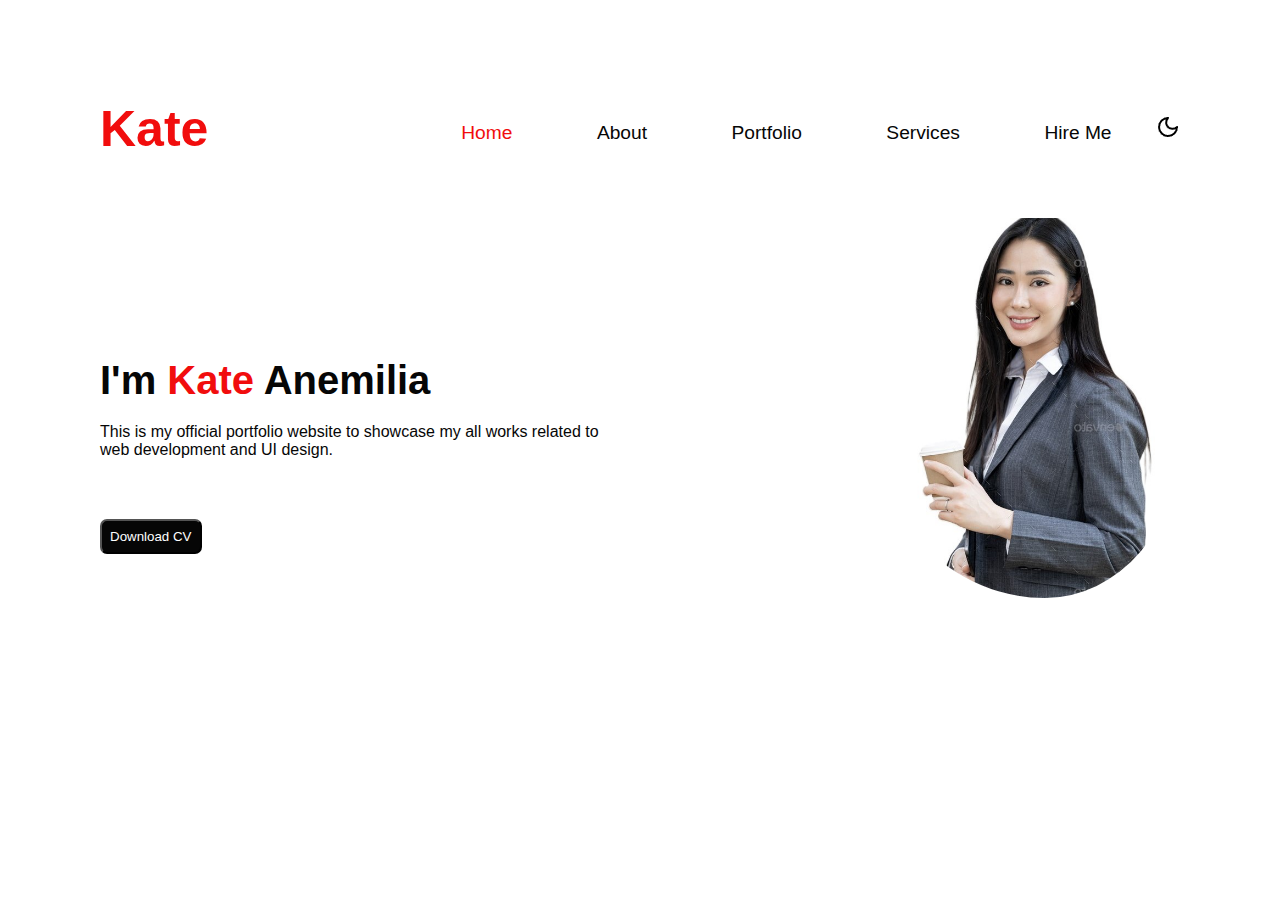
<file: index.html>
<!DOCTYPE html>
<html lang="en">
<head>
    <meta charset="UTF-8">
    <meta name="viewport" content="width=device-width, initial-scale=1.0">
    <title>Light and Dark</title>
    <link rel="stylesheet" href="style.css">
</head>
<body>
    <div class="container">
        <nav class="navbar">
            <h1>Kate</h1>
            <ul class="list">
                <li><a href="#" style="color: rgb(241, 13, 13);">Home</a></li>
                <li><a href="#">About</a></li>
                <li><a href="#">portfolio</a></li>
                <li><a href="#">services</a></li>
                <li><a href="#">hire me</a></li>
                <li><img src="moon.png" id="moon"></li>
            </ul>
        </nav>
        <div class="page">
            <div class="one" id="para">
                <h1>I'm <span style="color: rgb(241, 13, 13);">Kate</span> Anemilia </h1>
                <p>This is my official portfolio website to showcase my all works related to web
                    development and UI design.
                </p>
                <button id="btn">Download CV</button>
            </div>
            <img src="confident woman.jpg" alt="women" width="30%" height="30%">
        </div>
    </div>
    <script src="script.js"></script>
</body>
</html>
</file>
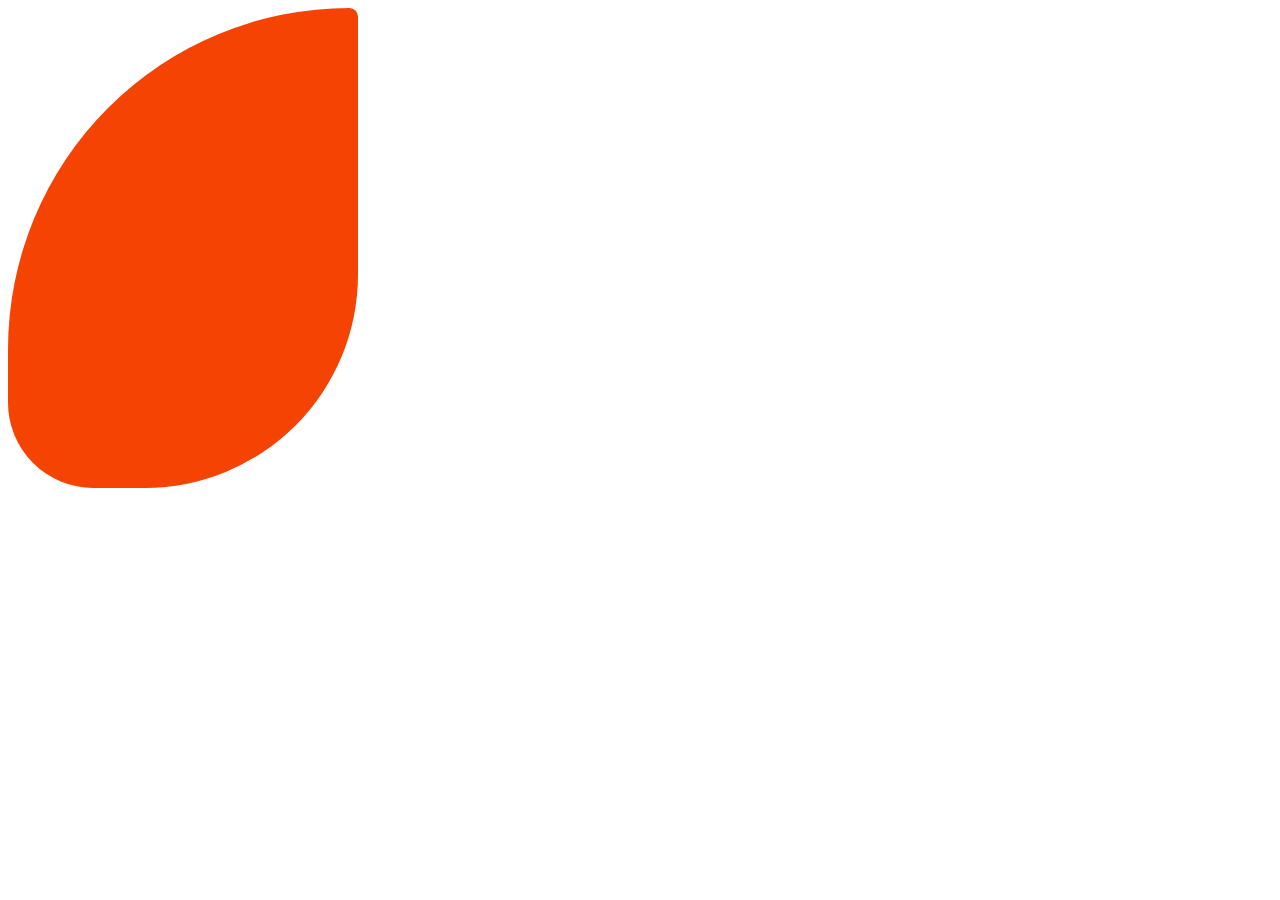
<file: try.html>
<!DOCTYPE html>
<html lang="en">
<head>
    <meta charset="UTF-8">
    <meta name="viewport" content="width=device-width, initial-scale=1.0">
    <title>Document</title>
    <link rel="stylesheet" href="try.css">
</head>
<body>
    <div></div>
</body>
</html>
</file>
<file: style.css>
*{
    font-family: 'Lucida Sans', 'Lucida Sans Regular', 'Lucida Grande', 'Lucida Sans Unicode', Geneva, Verdana, sans-serif;
    padding: 0;
    margin: 0;
}
body{
    background-color: var(--primary-color);
}
:root{
    --primary-color: white;
    --secondary-color:#060606;
}
.dark-theme{
    --primary-color: #060606;
    --secondary-color:white;
    
}
.container{
    padding: 100px;
}
.container .navbar{
    display: flex;
    justify-content: space-between;
    align-items: center;
    position: relative;
}
.container .navbar h1{
    color: rgb(241, 13, 13);
    font-size: 50px;
}
.container .navbar .list {
    position: relative;
    display: inline-block;
    align-items: center;
    justify-content: space-between;
    list-style: none;
}
.container .navbar .list li{
    display: inline-block;
    text-transform: capitalize;
    font-size: larger;

}
.container .navbar .list li a{
    text-decoration: none;
    margin: 40px;
    color: var(--secondary-color);

}
.container .navbar .list li a:hover{
    color: rgb(241, 13, 13);
}
.container .page img{
    /* mix-blend-mode: multiply; */
    position: relative;
    z-index: 1;
    border-radius: 10% 30% 50% 70%;
}
.container .page{
    margin-top: 60px;
    display: flex;
    justify-content: space-between;
}
.container .page .one{
    margin-top: 140px;
    margin-right: 250px;
}
.container .page .one h1{
    font-size:40px;
}
.container .page .one{
    color: var(--secondary-color);
}
.container .page .one p{
    margin-top: 20px;
}
.container .page .one button{
    margin-top: 60px;
    padding: 8px;
    border-radius: 7px;
    background-color:var(--secondary-color);
    color: var(--primary-color);
}
</file>
<file: try.css>
div{
    background-color: rgb(245, 67, 3);
    width: 350px;
    height: 480px;
    border-radius: 800px 20px 500px 200px ;
}
</file>
